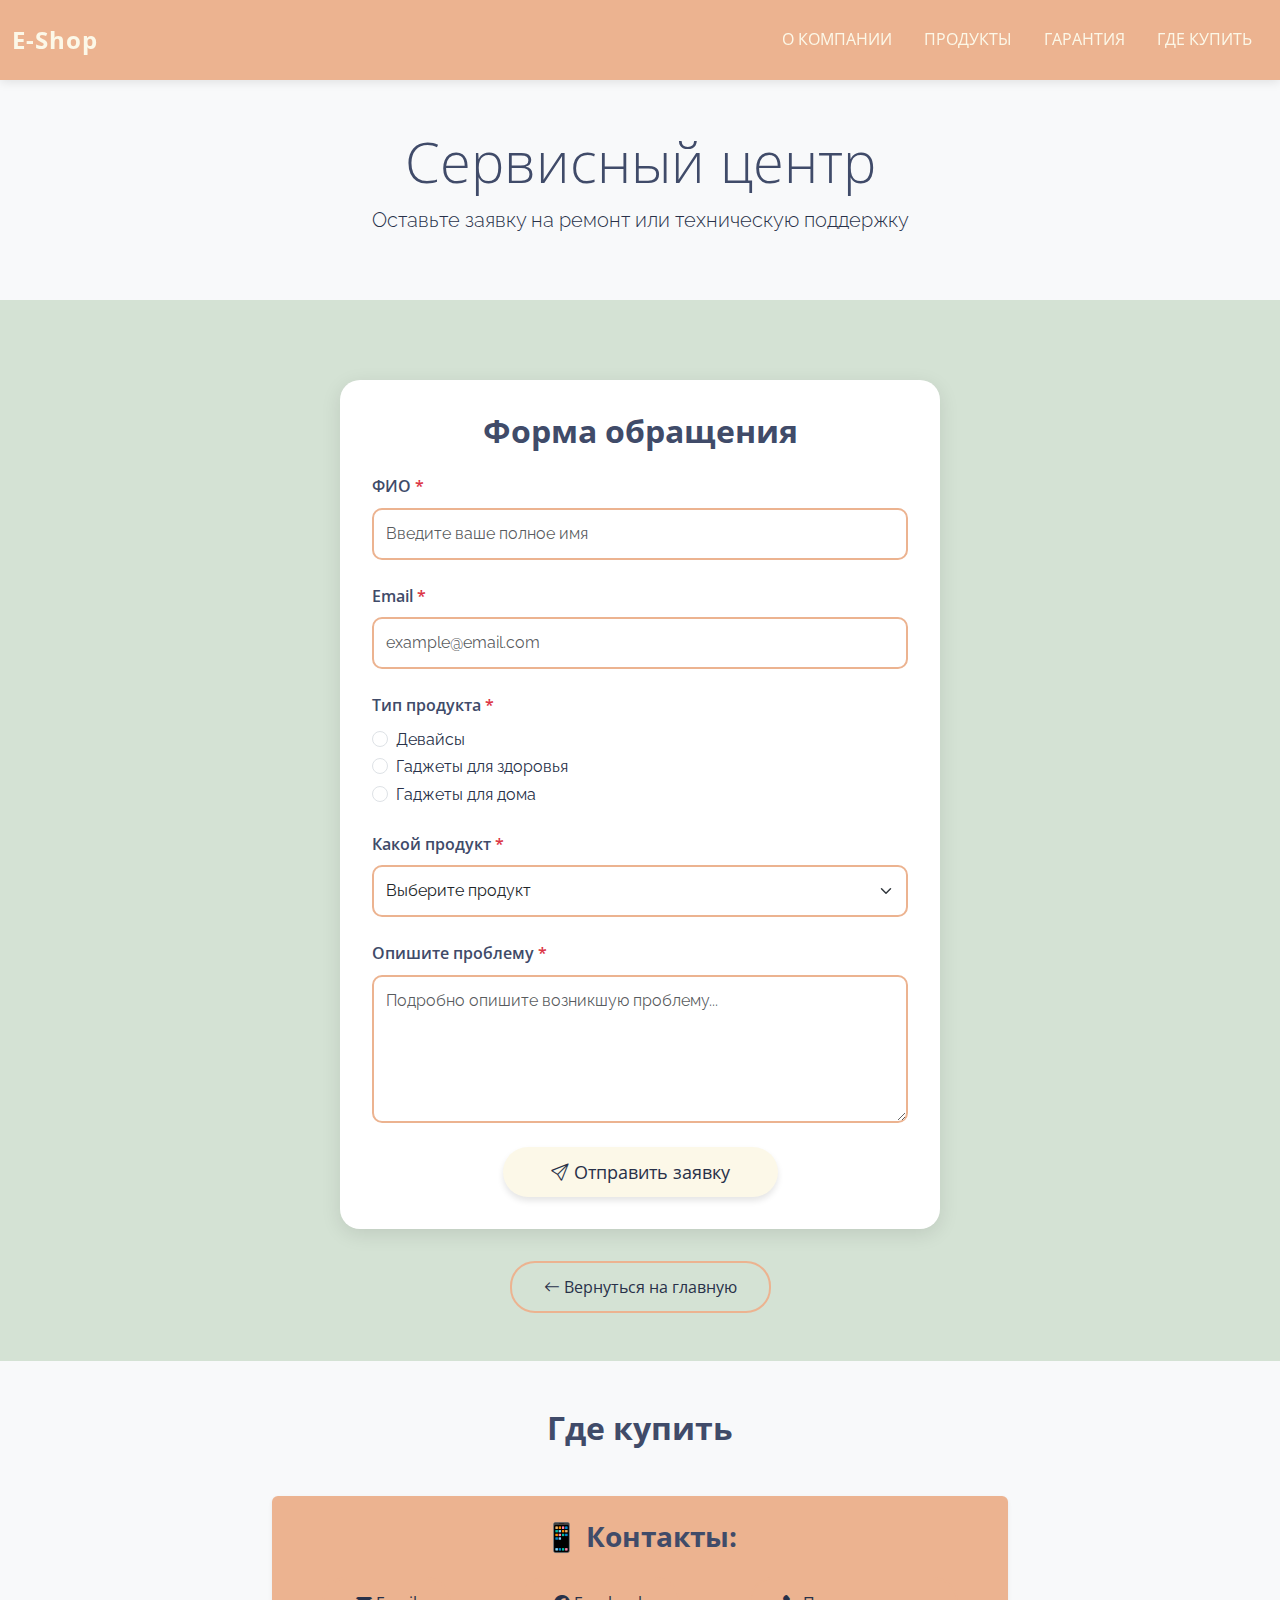
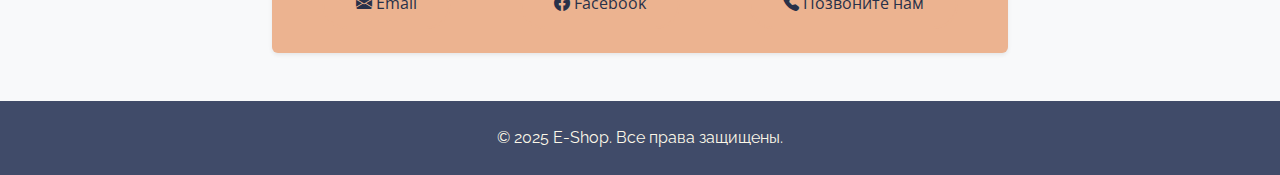
<file: сервис.html>
<!DOCTYPE html>
<html lang="ru">
<head>
    <meta charset="UTF-8">
    <meta name="viewport" content="width=device-width, initial-scale=1.0">
    <meta name="description" content="Сервисный центр - E-Shop">
    <title>🎧Сервис центр - E-Shop</title>
    
    <!-- Bootstrap CSS -->
    <link href="https://cdn.jsdelivr.net/npm/bootstrap@5.3.0/dist/css/bootstrap.min.css" rel="stylesheet">
    <!-- Bootstrap Icons -->
    <link rel="stylesheet" href="https://cdn.jsdelivr.net/npm/bootstrap-icons@1.10.0/font/bootstrap-icons.css">
    <!-- Google Fonts -->
    <link rel="preconnect" href="https://fonts.googleapis.com">
    <link rel="preconnect" href="https://fonts.gstatic.com" crossorigin>
    <link href="https://fonts.googleapis.com/css2?family=Open+Sans+Condensed:wght@700&family=Raleway:wght@400;600&display=swap" rel="stylesheet">
    <!-- Custom CSS -->
    <link rel="stylesheet" href="style.css">
</head>
<body>
    <!-- Navigation -->
    <nav class="navbar navbar-expand-lg navbar-light sticky-top">
        <div class="container-fluid">
            <a class="navbar-brand fw-bold" href="index.html">E-Shop</a>
            <button class="navbar-toggler" type="button" data-bs-toggle="collapse" data-bs-target="#navbarNav" aria-controls="navbarNav" aria-expanded="false" aria-label="Toggle navigation">
                <span class="navbar-toggler-icon"></span>
            </button>
            <div class="collapse navbar-collapse justify-content-end" id="navbarNav">
                <ul class="navbar-nav">
                    <li class="nav-item">
                        <a class="nav-link" href="index.html#about">О компании</a>
                    </li>
                    <li class="nav-item">
                        <a class="nav-link" href="index.html#products">Продукты</a>
                    </li>
                    <li class="nav-item">
                        <a class="nav-link" href="index.html#warranty">Гарантия</a>
                    </li>
                    <li class="nav-item">
                        <a class="nav-link" href="index.html#contact">Где купить</a>
                    </li>
                </ul>
            </div>
        </div>
    </nav>

    <!-- Page Header -->
    <header class="py-5 text-center bg-light">
        <div class="container">
            <h1 class="display-4">Сервисный центр</h1>
            <p class="lead">Оставьте заявку на ремонт или техническую поддержку</p>
        </div>
    </header>

    <!-- Service Form Section -->
    <section class="py-5">
        <div class="container">
            <div class="row justify-content-center">
                <div class="col-lg-8">
                    <div class="form-container">
                        <h2 class="text-center mb-4">Форма обращения</h2>
                        <form action="mailto:elenka_taiwan@yahoo.com" method="post" enctype="text/plain">
                            <!-- Name Field -->
                            <div class="mb-4">
                                <label for="fullName" class="form-label">ФИО <span class="text-danger">*</span></label>
                                <input type="text" class="form-control" id="fullName" name="fullName" placeholder="Введите ваше полное имя" required>
                            </div>

                            <!-- Email Field -->
                            <div class="mb-4">
                                <label for="email" class="form-label">Email <span class="text-danger">*</span></label>
                                <input type="email" class="form-control" id="email" name="email" placeholder="example@email.com" required>
                            </div>

                            <!-- Product Type Radio Buttons -->
                            <div class="mb-4">
                                <label class="form-label d-block">Тип продукта <span class="text-danger">*</span></label>
                                <div class="form-check">
                                    <input class="form-check-input" type="radio" name="productType" id="devices" value="Девайсы" required>
                                    <label class="form-check-label" for="devices">
                                        Девайсы
                                    </label>
                                </div>
                                <div class="form-check">
                                    <input class="form-check-input" type="radio" name="productType" id="health" value="Гаджеты для здоровья">
                                    <label class="form-check-label" for="health">
                                        Гаджеты для здоровья
                                    </label>
                                </div>
                                <div class="form-check">
                                    <input class="form-check-input" type="radio" name="productType" id="home" value="Гаджеты для дома">
                                    <label class="form-check-label" for="home">
                                        Гаджеты для дома
                                    </label>
                                </div>
                            </div>

                            <!-- Product Select -->
                            <div class="mb-4">
                                <label for="product" class="form-label">Какой продукт <span class="text-danger">*</span></label>
                                <select class="form-select" id="product" name="product" required>
                                    <option value="" selected disabled>Выберите продукт</option>
                                    <option value="Наушники">Наушники</option>
                                    <option value="Часы">Часы</option>
                                    <option value="Камера">Камера</option>
                                    <option value="Весы">Весы</option>
                                    <option value="Термометр">Термометр</option>
                                    <option value="Увлажнитель">Увлажнитель</option>
                                    <option value="Другое">Другое</option>
                                </select>
                            </div>

                            <!-- Problem Description -->
                            <div class="mb-4">
                                <label for="problem" class="form-label">Опишите проблему <span class="text-danger">*</span></label>
                                <textarea class="form-control" id="problem" name="problem" rows="5" placeholder="Подробно опишите возникшую проблему..." required></textarea>
                            </div>

                            <!-- Submit Button -->
                            <div class="text-center">
                                <button type="submit" class="btn btn-custom btn-lg px-5">
                                    <i class="bi bi-send"></i> Отправить заявку
                                </button>
                            </div>
                        </form>
                    </div>

                    <!-- Back Button -->
                    <div class="text-center mt-4">
                        <a href="index.html" class="btn btn-outline-custom">
                            <i class="bi bi-arrow-left"></i> Вернуться на главную
                        </a>
                    </div>
                </div>
            </div>
        </div>
    </section>

    <!-- Contact Section -->
    <section id="contact" class="py-5 bg-light">
        <div class="container">
            <h2 class="text-center mb-5">Где купить</h2>
            <div class="row justify-content-center">
                <div class="col-lg-8">
                    <div class="contact-card p-4 rounded shadow-sm">
                        <h3 class="text-center mb-4">📱 Контакты:</h3>
                        <div class="d-flex flex-column flex-md-row justify-content-around gap-3">
                            <a href="mailto:elenka_taiwan@yahoo.com" class="btn btn-outline-custom">
                                <i class="bi bi-envelope-fill"></i> Email
                            </a>
                            <a href="https://www.facebook.com/elena.bozoeva" target="_blank" rel="noopener noreferrer" class="btn btn-outline-custom">
                                <i class="bi bi-facebook"></i> Facebook
                            </a>
                            <a href="tel:+79243906388" class="btn btn-outline-custom">
                                <i class="bi bi-telephone-fill"></i> Позвоните нам
                            </a>
                        </div>
                    </div>
                </div>
            </div>
        </div>
    </section>

    <!-- Footer -->
    <footer class="py-4 text-center">
        <div class="container">
            <p class="mb-0">&copy; 2025 E-Shop. Все права защищены.</p>
        </div>
    </footer>

    <!-- Bootstrap JS Bundle -->
    <script src="https://cdn.jsdelivr.net/npm/bootstrap@5.3.0/dist/js/bootstrap.bundle.min.js"></script>
</body>
</html>
</file>
<file: style.css>
:root {
    --primary-color: #ecb390;
    --secondary-color: #fcf8e8;
    --text-dark: #404b69;
    --text-light: #283149;
    --accent-color: #df7861;
    --success-color: #0d8bc5;
    --bg-light: #d4e2d4;
    --bg-lighter: #f5eee6;
}

* {
    box-sizing: border-box;
}

body {
    font-family: 'Raleway', sans-serif;
    background-color: var(--bg-light);
    color: var(--text-light);
    line-height: 1.6;
}

h1, h2, h3, h4, h5, h6 {
    font-family: 'Open Sans Condensed', sans-serif;
    color: var(--text-dark);
    font-weight: 700;
}

/* Navigation */
.navbar {
    background-color: var(--primary-color);
    box-shadow: 0 2px 10px rgba(0,0,0,0.1);
    padding: 1rem 0;
}

.navbar-brand {
    color: var(--secondary-color) !important;
    font-family: 'Open Sans Condensed', sans-serif;
    font-size: 1.5rem;
    letter-spacing: 1px;
}

.nav-link {
    color: var(--secondary-color) !important;
    text-transform: uppercase;
    font-family: 'Open Sans Condensed', sans-serif;
    padding: 0.5rem 1rem !important;
    transition: all 0.3s ease;
    position: relative;
}

.nav-link:hover {
    color: #fff !important;
}

.nav-link::after {
    content: '';
    position: absolute;
    bottom: 0;
    left: 50%;
    width: 0;
    height: 2px;
    background-color: #fff;
    transition: all 0.3s ease;
    transform: translateX(-50%);
}

.nav-link:hover::after {
    width: 80%;
}

/* Main Section */
.main-section {
    min-height: 70vh;
    display: flex;
    align-items: center;
    justify-content: center;
    overflow: hidden;
}

.main-video {
    position: absolute;
    top: 0;
    left: 0;
    width: 100%;
    height: 100%;
    object-fit: cover;
    z-index: -1;
}

.main-overlay {
    background: rgba(0, 0, 0, 0.5);
    padding: 4rem 1rem;
    width: 100%;
}

.main-overlay h1 {
    color: #fff;
    text-shadow: 2px 2px 4px rgba(0,0,0,0.5);
    animation: fadeInDown 1s ease-out;
}

.main-overlay p {
    color: #fff;
    text-shadow: 1px 1px 2px rgba(0,0,0,0.5);
    animation: fadeInUp 1s ease-out 0.3s both;
}

@keyframes fadeInDown {
    from {
        opacity: 0;
        transform: translateY(-30px);
    }
    to {
        opacity: 1;
        transform: translateY(0);
    }
}

@keyframes fadeInUp {
    from {
        opacity: 0;
        transform: translateY(30px);
    }
    to {
        opacity: 1;
        transform: translateY(0);
    }
}

/* Products Section */
.product-card {
    border: none;
    background-color: var(--secondary-color);
    transition: all 0.3s ease;
    border-radius: 10px;
    overflow: hidden;
}

.product-card:hover {
    transform: translateY(-10px);
    box-shadow: 0 10px 25px rgba(0,0,0,0.15);
    background-color: #fff;
}

.product-card img {
    height: 250px;
    object-fit: cover;
    transition: transform 0.3s ease;
}

.product-card:hover img {
    transform: scale(1.05);
}

.product-card .card-title {
    color: var(--text-dark);
    transition: color 0.3s ease;
}

.product-card:hover .card-title {
    color: var(--success-color);
}

.product-card ul li {
    padding: 0.3rem 0;
    color: var(--text-light);
}

.product-card ul li i {
    margin-right: 0.5rem;
}

/* Buttons */
.btn-custom {
    background-color: var(--secondary-color);
    color: var(--text-light);
    border: none;
    border-radius: 25px;
    padding: 0.75rem 2rem;
    font-family: 'Open Sans Condensed', sans-serif;
    font-size: 1.1rem;
    transition: all 0.3s ease;
    box-shadow: 0 4px 6px rgba(0,0,0,0.1);
}

.btn-custom:hover {
    background-color: #fff;
    color: var(--text-dark);
    transform: translateY(-2px);
    box-shadow: 0 6px 12px rgba(0,0,0,0.15);
}

.btn-outline-custom {
    border: 2px solid var(--primary-color);
    color: var(--text-darkimg);
    border-radius: 25px;
    padding: 0.75rem 2rem;
    font-family: 'Open Sans Condensed', sans-serif;
    transition: all 0.3s ease;
}

.btn-outline-custom:hover {
    background-color: var(--primary-color);
    color: var(--secondary-color);
    transform: translateY(-2px);
}

.btn-cta {
    background-color: var(--primary-color);
    color: var(--accent-color);
    border: none;
    border-radius: 25px;
    padding: 0.75rem 2rem;
    font-family: 'Open Sans Condensed', sans-serif;
    font-size: 1rem;
    transition: all 0.3s ease;
}

.btn-cta:hover {
    background-color: var(--text-dark);
    color: var(--secondary-color);
    transform: translateY(-2px);
}

/* Contact Section */
.contact-card {
    background-color: var(--primary-color);
}

.contact-card h3 {
    color: var(--text-dark);
}

/* Footer */
footer {
    background-color: var(--text-dark);
    color: var(--secondary-color);
}

/* Product Order Card */
.order-card {
    background-color: #fff;
    border-radius: 10px;
    padding: 1.5rem;
    transition: all 0.3s ease;
    box-shadow: 0 2px 10px rgba(0,0,0,0.1);
}

.order-card:hover {
    transform: translateY(-5px);
    box-shadow: 0 5px 20px rgba(0,0,0,0.15);
}

.order-card img {
    border-radius: 10px;
    margin-bottom: 1rem;
}

.product-title {
    color: var(--text-dark);
    font-size: 1.1rem;
    margin-bottom: 1rem;
}

.product-title:hover {
    color: var(--accent-color);
}

.price {
    color: var(--accent-color);
    font-family: 'Open Sans Condensed', sans-serif;
    font-size: 1.3rem;
    font-weight: 700;
}

.price del {
    color: #999;
    font-size: 1rem;
}

.price ins {
    text-decoration: none;
    display: inline-block;
    transform: rotate(-15deg);
    margin-left: 0.5rem;
}

/* Form Styles */
.form-container {
    background-color: #fff;
    border-radius: 20px;
    padding: 2rem;
    box-shadow: 0 5px 20px rgba(0,0,0,0.1);
    max-width: 600px;
    margin: 2rem auto;
}

.form-label {
    font-family: 'Open Sans Condensed', sans-serif;
    color: var(--text-dark);
    font-weight: 600;
}

.form-control, .form-select {
    border: 2px solid var(--primary-color);
    border-radius: 10px;
    padding: 0.75rem;
    transition: all 0.3s ease;
}

.form-control:focus, .form-select:focus {
    border-color: var(--success-color);
    box-shadow: 0 0 0 0.2rem rgba(13, 139, 197, 0.25);
}

.form-check-input:checked {
    background-color: var(--primary-color);
    border-color: var(--primary-color);
}

/* Responsive Design */
@media (max-width: 768px) {
    .main-overlay {
        padding: 2rem 1rem;
    }

    .main-overlay h1 {
        font-size: 2rem;
    }

    .main-overlay p {
        font-size: 0.95rem;
    }

    .product-card img {
        height: 200px;
    }

    body:hover {
        background-color: var(--bg-lighter);
    }
}

@media (max-width: 576px) {
    .main-section {
        min-height: 50vh;
    }

    h1 {
        font-size: 1.75rem;
    }

    h2 {
        font-size: 1.5rem;
    }

    h3 {
        font-size: 1.25rem;
    }

    .btn-custom, .btn-outline-custom, .btn-cta {
        padding: 0.5rem 1.5rem;
        font-size: 0.95rem;
    }
}

/* Utility Classes */
.text-shadow {
    text-shadow: 2px 2px 4px rgba(0,0,0,0.1);
}

.box-shadow {
    box-shadow: 0 4px 6px rgba(0,0,0,0.1);
}

/* Smooth Scrolling */
html {
    scroll-behavior: smooth;
}

/* Link Styles */
a {
    color: var(--success-color);
    text-decoration: none;
    transition: color 0.3s ease;
}

a:hover {
    color: var(--accent-color);
}
</file>
